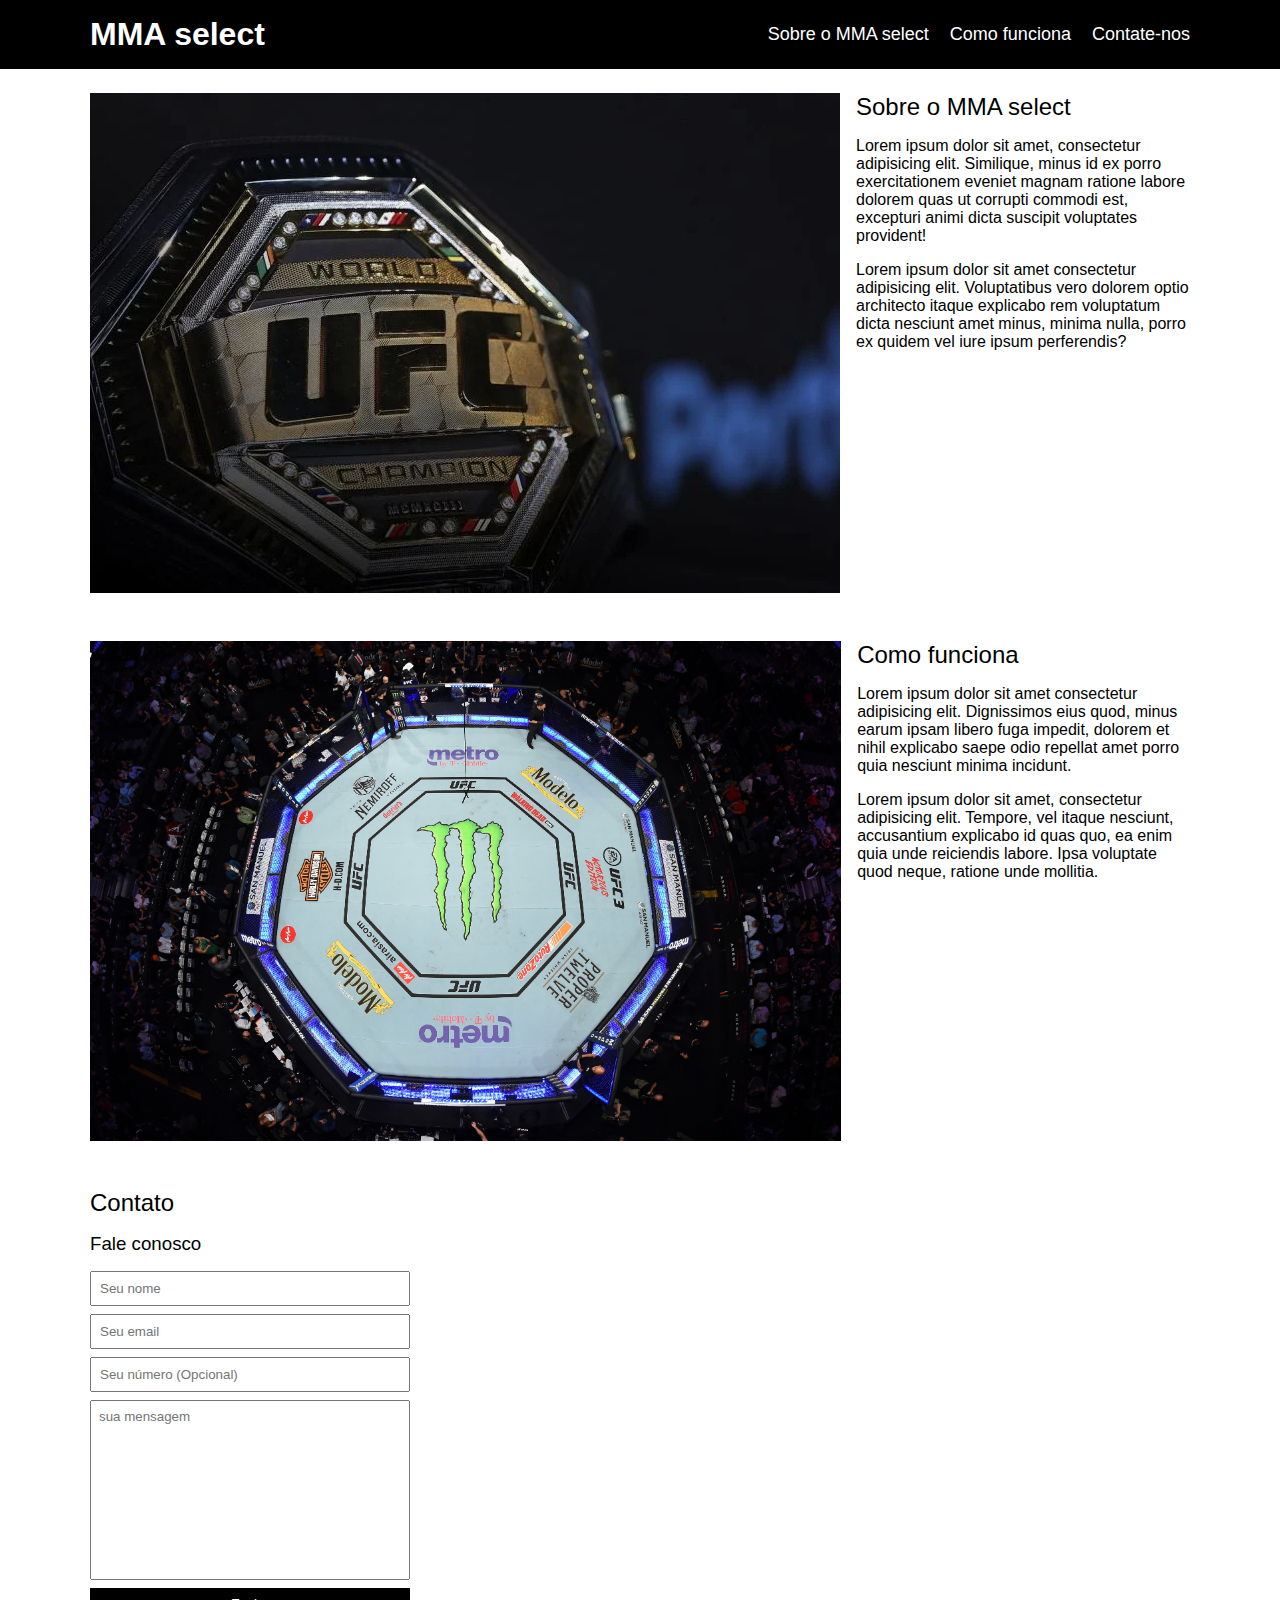
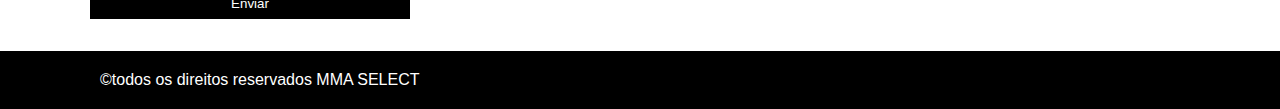
<file: index.html>
<!DOCTYPE html>
<html lang="pt-br">
<head>
    <meta charset="UTF-8">
    <meta name="viewport" content="width=device-width, initial-scale=1.0">
    <title>Forms MMA</title>
    <link rel="stylesheet" href="./main.css"/>

    <link rel="preconnect" href="https://fonts.googleapis.com">
    <link rel="preconnect" href="https://fonts.gstatic.com" crossorigin>
    <link href="https://fonts.googleapis.com/css2?family=Roboto&display=swap" rel="stylesheet">

</head>
<body>

<header>
    <nav class="container">
        <h1>MMA select</h1>
            <div>
            <ul>
                <li>
                    <a href="#about">Sobre o MMA select</a>
                </li>
                <li>
                    <a href="#howworks">Como funciona</a>
                </li>
                <li>
                    <a href="#contact">Contate-nos</a>
                </li>
            </ul>
        </div>
    </nav>
</header>

<section id="about">
    <div class="container">
        <img class="ufc-belt" src="./images/Titulo-do-UFC-e1617495306555.webp" alt="cinturão do ufc"/>
            <div>
                <h2>Sobre o MMA select</h2>
                    <p>Lorem ipsum dolor sit amet, consectetur adipisicing elit. Similique, minus id ex porro exercitationem eveniet magnam ratione labore dolorem quas ut corrupti commodi est, excepturi animi dicta suscipit voluptates provident!</p>
                    <p>Lorem ipsum dolor sit amet consectetur adipisicing elit. Voluptatibus vero dolorem optio architecto itaque explicabo rem voluptatum dicta nesciunt amet minus, minima nulla, porro ex quidem vel iure ipsum perferendis?</p>
            </div>
    </div>
</section>

<section id="howworks">
    <div class="container">
        <img class="ufc-arena" src="./images/GettyImages-1046863788_1.jpg" alt="octógono do ufc"/>
            <div>
                <h2>Como funciona</h2>
                    <p>Lorem ipsum dolor sit amet consectetur adipisicing elit. Dignissimos eius quod, minus earum ipsam libero fuga impedit, dolorem et nihil explicabo saepe odio repellat amet porro quia nesciunt minima incidunt.</p>
                    <p>Lorem ipsum dolor sit amet, consectetur adipisicing elit. Tempore, vel itaque nesciunt, accusantium explicabo id quas quo, ea enim quia unde reiciendis labore. Ipsa voluptate quod neque, ratione unde mollitia.</p>
            </div>
    </div>
</section>

<section id="contact">
    <div class="container">
        <h2>Contato</h2>
            <div class="contact-methods">
                <div>
                    <h3>Fale conosco</h3>
                        <form>
                            <input type="text" placeholder="Seu nome" required />
                            <input type="email" placeholder="Seu email" required />
                            <input type="tel" placeholder="Seu número (Opcional)" />
                            <textarea placeholder="sua mensagem" required></textarea>
                            <button type="submit">Enviar</button>
                        </form>
                </div>
            </div>
    </div>
</section>

<footer>
    &copy;todos os direitos reservados MMA SELECT
</footer>
</body>
</html>
</file>
<file: main.css>
*{
    box-sizing: border-box;
    padding: 0;
    margin: 0;
}

header,
section h2,
section h3,
form button{
    font-weight: normal;
    font-family: 'REM', sans-serif;
}

body,input,textarea{
    font-family: 'Open Sans', sans-serif;
}

header{
    padding:16px 0;
    background-color: black;
    color:white;
}

header nav li{
    display: inline;
    margin-left: 16px;
    font-size: 18px;
}

header nav li a{
    color:white;
    text-decoration: none;
}

.container {
    max-width: 1100px;
    width: 100%;
    margin: 0 auto;
}

header .container,
section .container{
    display: flex;
    align-items: center;
    justify-content: space-between;
}

section .container{
    align-items: flex-start;
}

section {
    padding:24px 0;
}

section h2{
    margin-bottom: 16px;
}

section p{
    margin-bottom: 16px;
}

.ufc-belt {
    margin-right: 16px;
}

.ufc-arena{
    height: 500px;
    margin-right: 16px;
}

#contact .container{
    display: block;
}

.contact-methods{
    display: flex;
    justify-content: space-between;
}

form input,
form textarea,
form button{
    display: block;
    width: 320px;
    margin-bottom: 8px;
    padding: 8px;
}

form textarea{
    resize: none;
    height: 180px;
}

section h3{
    margin-bottom: 16px;
}

form button{
    background-color: black;
    color:white;
    border:none;
    cursor:pointer;
}

form button:hover{
    background-color: rgb(51, 50, 50);
}

input:focus, textarea:focus{
    outline-color: black;
}

footer{
    background-color: black;
    color: white;
    padding: 20px 100px;
}
</file>
